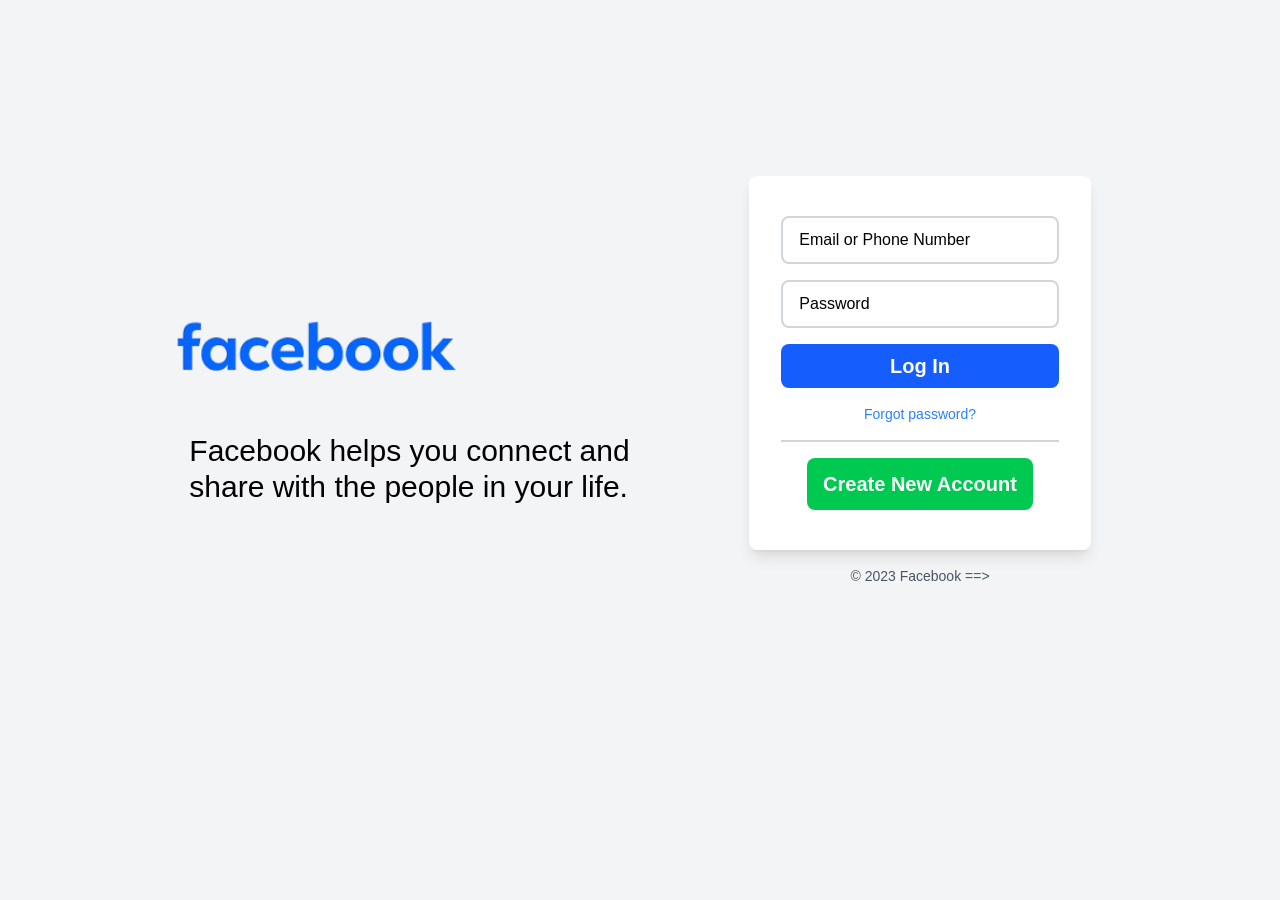
<file: index.html>
<!DOCTYPE html>
<html lang="en">
<head>
    <meta charset="UTF-8">
    <meta name="viewport" content="width=device-width, initial-scale=1.0">
    <title>Facebook - Log In or Sign Up</title>
    <link href="./output.css" rel="stylesheet">
</head>
<body class="bg-gray-100">
    <div class="mt-44 flex items-center justify-center gap-12 max-w-5xl mx-auto">
        <div class="left w-1/2">
            <img src="fb-removebg-preview.png" class=" hover:transform hover:scale-105 transition duration-300 ease-in-out w-72 -ml-4 py-2">
            <p class="text-3xl">Facebook helps you connect and share with the people in your life.</p>
        </div>
<div class="w-1/3 flex flex-col">

    <div class="right bg-white flex flex-col p-8 rounded-lg shadow-lg w-full">
        <input class="px-4 h-12 my-2 border-2 border-gray-300 rounded-lg" type="text" placeholder="Email or Phone Number">
        <input class="px-4 h-12 my-2 border-2 border-gray-300 rounded-lg hover:outline-black hover:duration-75" type="password" placeholder="Password">
        <button class="bg-blue-600 text-white my-2 cursor-pointer font-bold text-xl py-2 px-4 rounded-lg hover:bg-blue-500 hover:shadow-lg hover:shadow-blue-600">Log In</button>
        <span class="text-blue-500 cursor-pointer text-center text-sm mt-2 mb-4">Forgot password?</span>
        <hr class="mb-2 border-b border-gray-300">
        <button class="bg-green-500 text-white my-2 mx-auto cursor-pointer w-fit font-bold text-xl py-3 px-4 rounded-lg hover:bg-green-400 hover:shadow-lg hover:shadow-green-500">Create New Account</button>
    </div>

    <p class="text-center text-sm text-gray-600 mt-4 ">© 2023 Facebook ==></p>

</div>
    </div>
</body>
</html>
</file>
<file: output.css>
/*! tailwindcss v4.3.3 | MIT License | https://tailwindcss.com */
@layer properties;
@layer theme, base, components, utilities;
@layer theme {
  :root, :host {
    --font-sans: -apple-system, BlinkMacSystemFont, "Segoe UI", Roboto, "Helvetica Neue",
      "Noto Sans", Arial, sans-serif, "Apple Color Emoji", "Segoe UI Emoji",
      "Segoe UI Symbol", "Noto Color Emoji";
    --font-mono: ui-monospace, SFMono-Regular, Menlo, Monaco, Consolas, "Liberation Mono",
      "Courier New", monospace;
    --color-red-900: oklch(39.6% 0.141 25.723);
    --color-green-400: oklch(79.2% 0.209 151.711);
    --color-green-500: oklch(72.3% 0.219 149.579);
    --color-blue-500: oklch(62.3% 0.214 259.815);
    --color-blue-600: oklch(54.6% 0.245 262.881);
    --color-pink-900: oklch(40.8% 0.153 2.432);
    --color-gray-100: oklch(96.7% 0.003 264.542);
    --color-gray-300: oklch(87.2% 0.01 258.338);
    --color-gray-500: oklch(55.1% 0.027 264.364);
    --color-gray-600: oklch(44.6% 0.03 256.802);
    --color-black: #000;
    --color-white: #fff;
    --spacing: 0.25rem;
    --container-5xl: 64rem;
    --text-sm: 0.875rem;
    --text-sm--line-height: calc(1.25 / 0.875);
    --text-xl: 1.25rem;
    --text-xl--line-height: calc(1.75 / 1.25);
    --text-3xl: 1.875rem;
    --text-3xl--line-height: calc(2.25 / 1.875);
    --font-weight-bold: 700;
    --radius-lg: 0.5rem;
    --radius-2xl: 1rem;
    --ease-in-out: cubic-bezier(0.4, 0, 0.2, 1);
    --default-transition-duration: 150ms;
    --default-transition-timing-function: cubic-bezier(0.4, 0, 0.2, 1);
    --default-font-family: var(--font-sans);
    --default-mono-font-family: var(--font-mono);
  }
}
@layer base {
  *, ::after, ::before, ::backdrop, ::file-selector-button {
    box-sizing: border-box;
    margin: 0;
    padding: 0;
    border: 0 solid;
  }
  html, :host {
    line-height: 1.5;
    -webkit-text-size-adjust: 100%;
    tab-size: 4;
    font-family: var(--default-font-family, -apple-system, BlinkMacSystemFont, "Segoe UI", Roboto, "Helvetica Neue", "Noto Sans", Arial, sans-serif, "Apple Color Emoji", "Segoe UI Emoji", "Segoe UI Symbol", "Noto Color Emoji");
    font-feature-settings: var(--default-font-feature-settings, normal);
    font-variation-settings: var(--default-font-variation-settings, normal);
    -webkit-tap-highlight-color: transparent;
  }
  hr {
    height: 0;
    color: inherit;
    border-top-width: 1px;
  }
  abbr:where([title]) {
    -webkit-text-decoration: underline dotted;
    text-decoration: underline dotted;
  }
  h1, h2, h3, h4, h5, h6 {
    font-size: inherit;
    font-weight: inherit;
  }
  a {
    color: inherit;
    -webkit-text-decoration: inherit;
    text-decoration: inherit;
  }
  b, strong {
    font-weight: bolder;
  }
  code, kbd, samp, pre {
    font-family: var(--default-mono-font-family, ui-monospace, SFMono-Regular, Menlo, Monaco, Consolas, "Liberation Mono", "Courier New", monospace);
    font-feature-settings: var(--default-mono-font-feature-settings, normal);
    font-variation-settings: var(--default-mono-font-variation-settings, normal);
    font-size: 1em;
  }
  small {
    font-size: 80%;
  }
  sub, sup {
    font-size: 75%;
    line-height: 0;
    position: relative;
    vertical-align: baseline;
  }
  sub {
    bottom: -0.25em;
  }
  sup {
    top: -0.5em;
  }
  table {
    text-indent: 0;
    border-color: inherit;
    border-collapse: collapse;
  }
  :-moz-focusring:where(:not(iframe)) {
    outline: auto;
  }
  progress {
    vertical-align: baseline;
  }
  summary {
    display: list-item;
  }
  ol, ul, menu {
    list-style: none;
  }
  img, svg, video, canvas, audio, iframe, embed, object {
    display: block;
    vertical-align: middle;
  }
  img, video {
    max-width: 100%;
    height: auto;
  }
  button, input, select, optgroup, textarea, ::file-selector-button {
    font: inherit;
    font-feature-settings: inherit;
    font-variation-settings: inherit;
    letter-spacing: inherit;
    color: inherit;
    border-radius: 0;
    background-color: transparent;
    opacity: 1;
  }
  :where(select:is([multiple], [size])) optgroup {
    font-weight: bolder;
  }
  :where(select:is([multiple], [size])) optgroup option {
    padding-inline-start: 20px;
  }
  ::file-selector-button {
    margin-inline-end: 4px;
  }
  ::placeholder {
    opacity: 1;
  }
  @supports (not (-webkit-appearance: -apple-pay-button))  or (contain-intrinsic-size: 1px) {
    ::placeholder {
      color: currentcolor;
      @supports (color: color-mix(in lab, red, red)) {
        color: color-mix(in oklab, currentcolor 50%, transparent);
      }
    }
  }
  textarea {
    resize: vertical;
  }
  ::-webkit-search-decoration {
    -webkit-appearance: none;
  }
  ::-webkit-date-and-time-value {
    min-height: 1lh;
    text-align: inherit;
  }
  ::-webkit-datetime-edit {
    display: inline-flex;
  }
  ::-webkit-datetime-edit-fields-wrapper {
    padding: 0;
  }
  ::-webkit-datetime-edit, ::-webkit-datetime-edit-year-field, ::-webkit-datetime-edit-month-field, ::-webkit-datetime-edit-day-field, ::-webkit-datetime-edit-hour-field, ::-webkit-datetime-edit-minute-field, ::-webkit-datetime-edit-second-field, ::-webkit-datetime-edit-millisecond-field, ::-webkit-datetime-edit-meridiem-field {
    padding-block: 0;
  }
  ::-webkit-calendar-picker-indicator {
    line-height: 1;
  }
  :-moz-ui-invalid {
    box-shadow: none;
  }
  button, input:where([type="button"], [type="reset"], [type="submit"]), ::file-selector-button {
    appearance: button;
  }
  ::-webkit-inner-spin-button, ::-webkit-outer-spin-button {
    height: auto;
  }
  [hidden]:where(:not([hidden="until-found"])) {
    display: none !important;
  }
}
@layer utilities {
  .mx-4 {
    margin-inline: calc(var(--spacing) * 4);
  }
  .mx-auto {
    margin-inline: auto;
  }
  .my-1 {
    margin-block: var(--spacing);
  }
  .my-2 {
    margin-block: calc(var(--spacing) * 2);
  }
  .mt-2 {
    margin-top: calc(var(--spacing) * 2);
  }
  .mt-4 {
    margin-top: calc(var(--spacing) * 4);
  }
  .mt-44 {
    margin-top: calc(var(--spacing) * 44);
  }
  .mb-2 {
    margin-bottom: calc(var(--spacing) * 2);
  }
  .mb-4 {
    margin-bottom: calc(var(--spacing) * 4);
  }
  .-ml-4 {
    margin-left: calc(var(--spacing) * -4);
  }
  .flex {
    display: flex;
  }
  .inline {
    display: inline;
  }
  .inline-block {
    display: inline-block;
  }
  .inline-flex {
    display: inline-flex;
  }
  .table {
    display: table;
  }
  .h-0 {
    height: 0px;
  }
  .h-0\.5 {
    height: calc(var(--spacing) * 0.5);
  }
  .h-1 {
    height: var(--spacing);
  }
  .h-12 {
    height: calc(var(--spacing) * 12);
  }
  .w-1 {
    width: var(--spacing);
  }
  .w-1\/2 {
    width: calc(1 / 2 * 100%);
  }
  .w-1\/3 {
    width: calc(1 / 3 * 100%);
  }
  .w-6 {
    width: calc(var(--spacing) * 6);
  }
  .w-72 {
    width: calc(var(--spacing) * 72);
  }
  .w-fit {
    width: fit-content;
  }
  .w-full {
    width: 100%;
  }
  .max-w-5xl {
    max-width: var(--container-5xl);
  }
  .border-collapse {
    border-collapse: collapse;
  }
  .transform {
    transform: var(--tw-rotate-x,) var(--tw-rotate-y,) var(--tw-rotate-z,) var(--tw-skew-x,) var(--tw-skew-y,);
  }
  .cursor-pointer {
    cursor: pointer;
  }
  .resize {
    resize: both;
  }
  .flex-col {
    flex-direction: column;
  }
  .items-center {
    align-items: center;
  }
  .justify-between {
    justify-content: space-between;
  }
  .justify-center {
    justify-content: center;
  }
  .gap-4 {
    gap: calc(var(--spacing) * 4);
  }
  .gap-12 {
    gap: calc(var(--spacing) * 12);
  }
  .rounded-lg {
    border-radius: var(--radius-lg);
  }
  .border {
    border-style: var(--tw-border-style);
    border-width: 1px;
  }
  .border-2 {
    border-style: var(--tw-border-style);
    border-width: 2px;
  }
  .border-b {
    border-bottom-style: var(--tw-border-style);
    border-bottom-width: 1px;
  }
  .border-gray-300 {
    border-color: var(--color-gray-300);
  }
  .bg-black {
    background-color: var(--color-black);
  }
  .bg-blue-600 {
    background-color: var(--color-blue-600);
  }
  .bg-gray-100 {
    background-color: var(--color-gray-100);
  }
  .bg-green-500 {
    background-color: var(--color-green-500);
  }
  .bg-pink-900 {
    background-color: var(--color-pink-900);
  }
  .bg-red-900 {
    background-color: var(--color-red-900);
  }
  .bg-white {
    background-color: var(--color-white);
  }
  .p-4 {
    padding: calc(var(--spacing) * 4);
  }
  .p-8 {
    padding: calc(var(--spacing) * 8);
  }
  .px-4 {
    padding-inline: calc(var(--spacing) * 4);
  }
  .py-2 {
    padding-block: calc(var(--spacing) * 2);
  }
  .py-3 {
    padding-block: calc(var(--spacing) * 3);
  }
  .text-center {
    text-align: center;
  }
  .text-3xl {
    font-size: var(--text-3xl);
    line-height: var(--tw-leading, var(--text-3xl--line-height));
  }
  .text-sm {
    font-size: var(--text-sm);
    line-height: var(--tw-leading, var(--text-sm--line-height));
  }
  .text-xl {
    font-size: var(--text-xl);
    line-height: var(--tw-leading, var(--text-xl--line-height));
  }
  .font-bold {
    --tw-font-weight: var(--font-weight-bold);
    font-weight: var(--font-weight-bold);
  }
  .text-blue-500 {
    color: var(--color-blue-500);
  }
  .text-gray-600 {
    color: var(--color-gray-600);
  }
  .text-white {
    color: var(--color-white);
  }
  .underline {
    text-decoration-line: underline;
  }
  .shadow-lg {
    --tw-shadow: 0 10px 15px -3px var(--tw-shadow-color, rgb(0 0 0 / 0.1)), 0 4px 6px -4px var(--tw-shadow-color, rgb(0 0 0 / 0.1));
    box-shadow: var(--tw-inset-shadow), var(--tw-inset-ring-shadow), var(--tw-ring-offset-shadow), var(--tw-ring-shadow), var(--tw-shadow);
  }
  .outline {
    outline-style: var(--tw-outline-style);
    outline-width: 1px;
  }
  .transition {
    transition-property: color, background-color, border-color, outline-color, text-decoration-color, fill, stroke, --tw-gradient-from, --tw-gradient-via, --tw-gradient-to, opacity, box-shadow, transform, translate, scale, rotate, filter, -webkit-backdrop-filter, backdrop-filter, display, content-visibility, overlay, pointer-events;
    transition-timing-function: var(--tw-ease, var(--default-transition-timing-function));
    transition-duration: var(--tw-duration, var(--default-transition-duration));
  }
  .duration-300 {
    --tw-duration: 300ms;
    transition-duration: 300ms;
  }
  .ease-in-out {
    --tw-ease: var(--ease-in-out);
    transition-timing-function: var(--ease-in-out);
  }
  @media (hover: hover) {
    .hover\:scale-105:hover {
      --tw-scale-x: 105%;
      --tw-scale-y: 105%;
      --tw-scale-z: 105%;
      scale: var(--tw-scale-x) var(--tw-scale-y);
    }
    .hover\:transform:hover {
      transform: var(--tw-rotate-x,) var(--tw-rotate-y,) var(--tw-rotate-z,) var(--tw-skew-x,) var(--tw-skew-y,);
    }
    .hover\:bg-blue-500:hover {
      background-color: var(--color-blue-500);
    }
    .hover\:bg-green-400:hover {
      background-color: var(--color-green-400);
    }
    .hover\:shadow-lg:hover {
      --tw-shadow: 0 10px 15px -3px var(--tw-shadow-color, rgb(0 0 0 / 0.1)), 0 4px 6px -4px var(--tw-shadow-color, rgb(0 0 0 / 0.1));
      box-shadow: var(--tw-inset-shadow), var(--tw-inset-ring-shadow), var(--tw-ring-offset-shadow), var(--tw-ring-shadow), var(--tw-shadow);
    }
    .hover\:shadow-blue-600:hover {
      --tw-shadow-color: oklch(54.6% 0.245 262.881);
    }
    @supports (color: color-mix(in lab, red, red)) {
      .hover\:shadow-blue-600:hover {
        --tw-shadow-color: color-mix(in oklab, var(--color-blue-600) var(--tw-shadow-alpha), transparent);
      }
    }
    .hover\:shadow-green-500:hover {
      --tw-shadow-color: oklch(72.3% 0.219 149.579);
    }
    @supports (color: color-mix(in lab, red, red)) {
      .hover\:shadow-green-500:hover {
        --tw-shadow-color: color-mix(in oklab, var(--color-green-500) var(--tw-shadow-alpha), transparent);
      }
    }
    .hover\:outline-black:hover {
      outline-color: var(--color-black);
    }
    .hover\:duration-75:hover {
      --tw-duration: 75ms;
      transition-duration: 75ms;
    }
  }
  @media (width >= 48rem) {
    .md\:order-1 {
      order: 1;
    }
    .md\:order-2 {
      order: 2;
    }
    .md\:order-3 {
      order: 3;
    }
    .md\:hidden {
      display: none;
    }
  }
}
@property --tw-rotate-x {
  syntax: "*";
  inherits: false;
}
@property --tw-rotate-y {
  syntax: "*";
  inherits: false;
}
@property --tw-rotate-z {
  syntax: "*";
  inherits: false;
}
@property --tw-skew-x {
  syntax: "*";
  inherits: false;
}
@property --tw-skew-y {
  syntax: "*";
  inherits: false;
}
@property --tw-border-style {
  syntax: "*";
  inherits: false;
  initial-value: solid;
}
@property --tw-font-weight {
  syntax: "*";
  inherits: false;
}
@property --tw-shadow {
  syntax: "*";
  inherits: false;
  initial-value: 0 0 #0000;
}
@property --tw-shadow-color {
  syntax: "*";
  inherits: false;
}
@property --tw-shadow-alpha {
  syntax: "<percentage>";
  inherits: false;
  initial-value: 100%;
}
@property --tw-inset-shadow {
  syntax: "*";
  inherits: false;
  initial-value: 0 0 #0000;
}
@property --tw-inset-shadow-color {
  syntax: "*";
  inherits: false;
}
@property --tw-inset-shadow-alpha {
  syntax: "<percentage>";
  inherits: false;
  initial-value: 100%;
}
@property --tw-ring-color {
  syntax: "*";
  inherits: false;
}
@property --tw-ring-shadow {
  syntax: "*";
  inherits: false;
  initial-value: 0 0 #0000;
}
@property --tw-inset-ring-color {
  syntax: "*";
  inherits: false;
}
@property --tw-inset-ring-shadow {
  syntax: "*";
  inherits: false;
  initial-value: 0 0 #0000;
}
@property --tw-ring-inset {
  syntax: "*";
  inherits: false;
}
@property --tw-ring-offset-width {
  syntax: "<length>";
  inherits: false;
  initial-value: 0px;
}
@property --tw-ring-offset-color {
  syntax: "*";
  inherits: false;
  initial-value: #fff;
}
@property --tw-ring-offset-shadow {
  syntax: "*";
  inherits: false;
  initial-value: 0 0 #0000;
}
@property --tw-outline-style {
  syntax: "*";
  inherits: false;
  initial-value: solid;
}
@property --tw-duration {
  syntax: "*";
  inherits: false;
}
@property --tw-ease {
  syntax: "*";
  inherits: false;
}
@property --tw-scale-x {
  syntax: "*";
  inherits: false;
  initial-value: 1;
}
@property --tw-scale-y {
  syntax: "*";
  inherits: false;
  initial-value: 1;
}
@property --tw-scale-z {
  syntax: "*";
  inherits: false;
  initial-value: 1;
}
@layer properties {
  @supports ((-webkit-hyphens: none) and (not (margin-trim: inline))) or ((-moz-orient: inline) and (not (color:rgb(from red r g b)))) {
    *, ::before, ::after, ::backdrop {
      --tw-rotate-x: initial;
      --tw-rotate-y: initial;
      --tw-rotate-z: initial;
      --tw-skew-x: initial;
      --tw-skew-y: initial;
      --tw-border-style: solid;
      --tw-font-weight: initial;
      --tw-shadow: 0 0 #0000;
      --tw-shadow-color: initial;
      --tw-shadow-alpha: 100%;
      --tw-inset-shadow: 0 0 #0000;
      --tw-inset-shadow-color: initial;
      --tw-inset-shadow-alpha: 100%;
      --tw-ring-color: initial;
      --tw-ring-shadow: 0 0 #0000;
      --tw-inset-ring-color: initial;
      --tw-inset-ring-shadow: 0 0 #0000;
      --tw-ring-inset: initial;
      --tw-ring-offset-width: 0px;
      --tw-ring-offset-color: #fff;
      --tw-ring-offset-shadow: 0 0 #0000;
      --tw-outline-style: solid;
      --tw-duration: initial;
      --tw-ease: initial;
      --tw-scale-x: 1;
      --tw-scale-y: 1;
      --tw-scale-z: 1;
    }
  }
}
</file>
